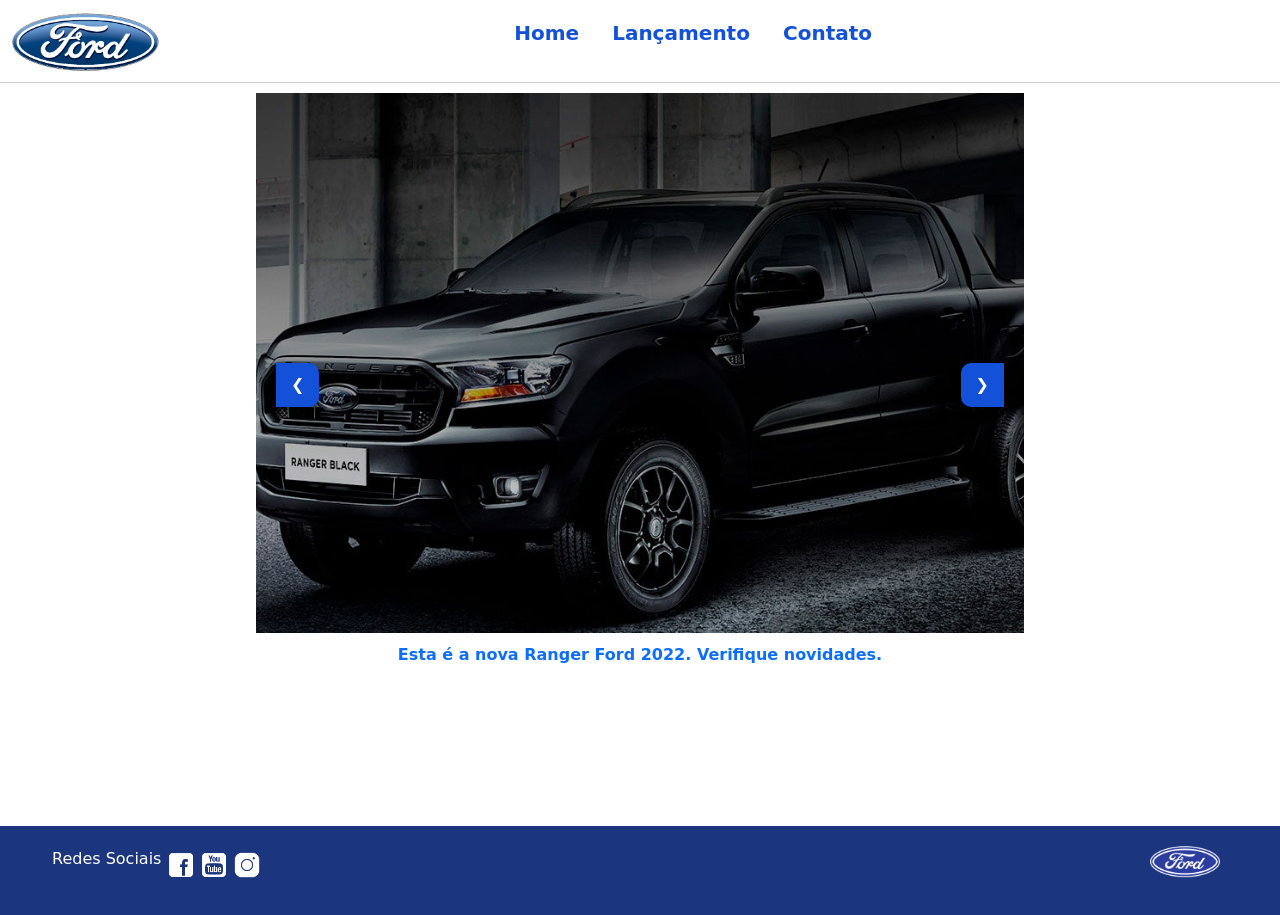
<file: Desafio_Javascript_Danielaofc/index.html>
<!DOCTYPE html>
<html lang="pt-br">
<head>
    <meta charset="UTF-8">
    <meta http-equiv="X-UA-Compatible" content="IE=edge">
    <meta name="viewport" content="width=device-width, initial-scale=1.0">
    <title>Ford</title>    
    <link href="css/reset.css" rel="stylesheet">
    <link href="css/style.css" rel="stylesheet">
    <link href="https://cdn.jsdelivr.net/npm/bootstrap@5.3.8/dist/css/bootstrap.min.css" rel="stylesheet" integrity="sha384-sRIl4kxILFvY47J16cr9ZwB07vP4J8+LH7qKQnuqkuIAvNWLzeN8tE5YBujZqJLB" crossorigin="anonymous">
    <script src="js/carousel.js"></script>
</head>
<body>
    <header>       
        <div>
        <img src="img/logo-ford-256.png" width="150" class="logo" />              
        </div>
        <nav>
            <ul>
                <li>
                    <a href="index.html">Home</a>
                </li>
                <li>
                    <a href="lancamento.html">Lançamento</a>
                </li>
                <li>
                    <a href="contato.html">Contato</a>
                </li>
            </ul>
        </nav>
    </header>
       <main>
        <main>
    <div id="carousel" class="carousel-container">
        
        <button class="prev-btn" onclick="mudarSlide(-1)">&#10094;</button>
        
        <button class="next-btn" onclick="mudarSlide(1)">&#10095;</button>
        
    </div>

    <div id="carousel-title"></div>

    <script>
        window.carouselArr = window.carouselArr || [];
        
        carouselArr.push(new Carousel("img/imagem_1.jpg", "Esta é a nova Ranger Ford 2022. Verifique novidades.", "lancamento.html"));
        carouselArr.push(new Carousel("img/imagem_2.jpg", "Ford a nossa história", "#"));
        carouselArr.push(new Carousel("img/imagem_3.jpg", "Nova Ford Bronco Sport 2022", "lancamento.html"));
        
        Carousel.Start(carouselArr);
    </script>
</main>
    </main>
    <footer>
        <nav id="social">
            <ul>
                <li><span class="redesociais">Redes Sociais</span></li>
                <li><a href="#" title="Facebook"><img src="img/facebook-50.png"></a></li>
                <li><a href="#" title="YouTube"><img src="img/youtube-squared-50.png"></a></li>
                <li><a href="#" title="Instagram"><img src="img/instagram-logo-50.png"></a></li>
            </ul>
        </nav>
        <div>
           <img src="img/ford-96.png" width="70"  />
        </div>
    </footer>    
</body>
</html>
</file>
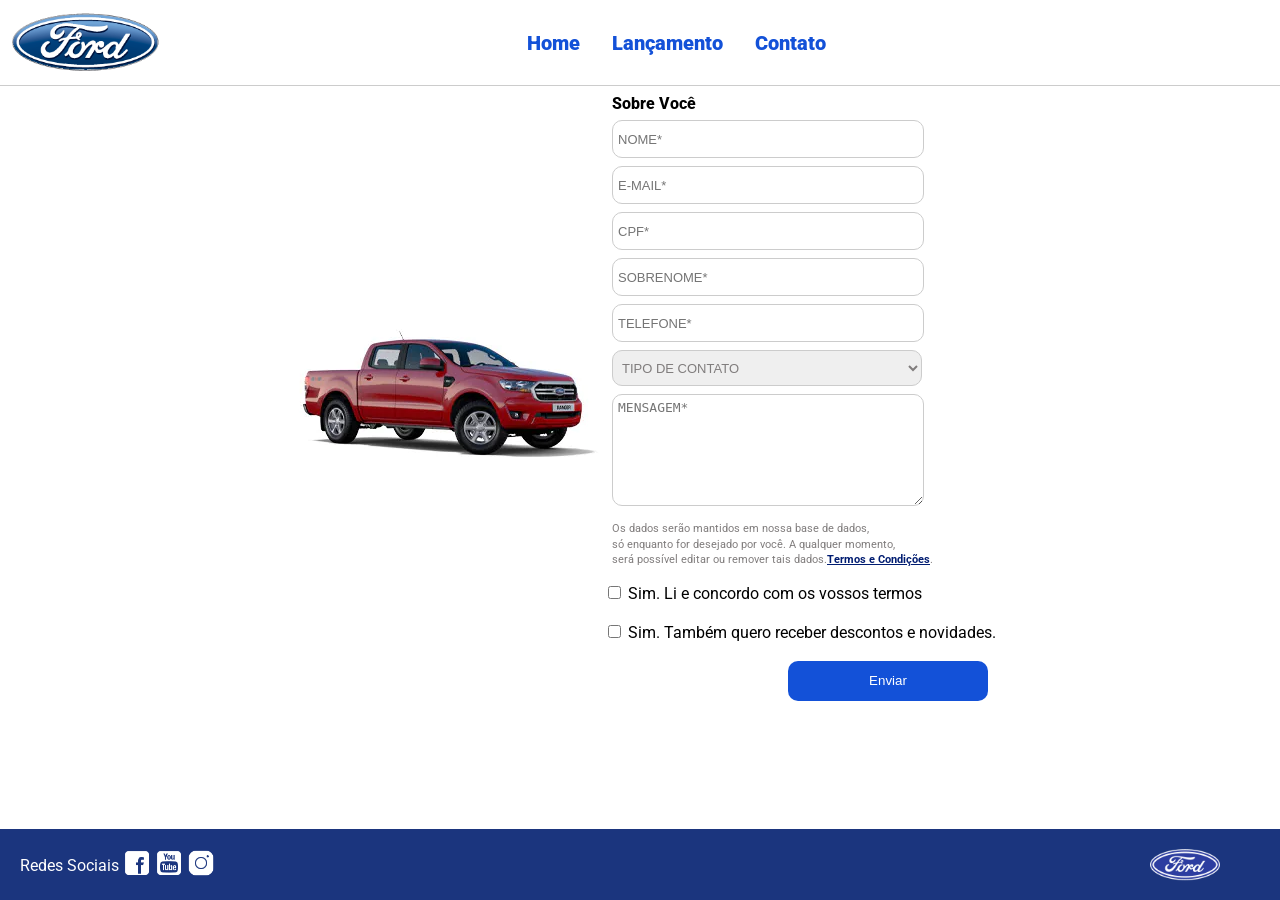
<file: Desafio_Javascript_Danielaofc/contato.html>
<!DOCTYPE html>
<html lang="pt-br">
<head>
    <meta charset="UTF-8">
    <meta http-equiv="X-UA-Compatible" content="IE=edge">
    <meta name="viewport" content="width=device-width, initial-scale=1.0">
    <title>Ford</title>    
    <link href="css/reset.css" rel="stylesheet">
    <link href="css/style.css" rel="stylesheet">
    <link href="css/form.css" rel="stylesheet">
    <script src="js/form.js" defer></script>
</head>
<body>
    <header>       
        <div>
            <img src="img/logo-ford-256.png" width="150" class="logo" />
        </div>
        <nav>
            <ul>
                <li>
                    <a href="index.html">Home</a>
                </li>
                <li>
                    <a href="lancamento.html">Lançamento</a>
                </li>
                <li>
                    <a href="contato.html">Contato</a>
                </li>
            </ul>
        </nav>
    </header>
    <main>
        <div class="forms">
            <div class="img-form">
                <img src="img/xls 2.2 diesel.jpg">
            </div>
            <div>
                <h2 class="titulo">Sobre Você</h2>
            <form onsubmit="Post(this);" id="forms">
                <input type="text" name="nome" placeholder="NOME*" class="fordform" id="nomeid" required>
                <input type="text" name="email" placeholder="E-MAIL*" class="fordform" required>
                <input type="text" name="CPF" placeholder="CPF*" class="fordform" required>
                <input type="text" name="sobrenome" placeholder="SOBRENOME*" class="fordform" required>
                <input type="text" name="telefone" placeholder="TELEFONE*" class="fordform" required>
                <select name="contato" class="fordform" required>
                    <option selected>TIPO DE CONTATO</option>
                    <option>ELOGIO</option>
                    <option>RECLAMAÇÃO</option>
                    <option>SOLICITAÇÃO</option>
                </select>
                <textarea name="mensagem" placeholder="MENSAGEM*" id="mensagem"  class="fordform" required></textarea>
                <P class="lgpd-text">Os dados serão mantidos em nossa base de dados,<br> só enquanto for desejado por você. A qualquer momento,<br> será possível editar ou remover tais dados.<a href="https://www.ford.com.br/politica-de-privacidade/" id="linkTermos" target="_blank">Termos e Condições</a>.</P>
                <div class="lgpd-consentimento">
                    <div class="checkbox-group">
                        <input type="checkbox" id="chkTermos" name="aceite_termos">
                        <label for="chkTermos">
                            Sim. Li e concordo com os vossos termos
                        </label>
                    </div>
                    <div class="checkbox-group">
                        <input type="checkbox" id="chkNovidades" name="receber_novidades">
                        <label for="chkNovidades">
                            Sim. Também quero receber descontos e novidades.
                        </label>
                    </div>
                </div> <button type="submit" id="bt">Enviar</button>
            </form>
            </div>
        </div>
    </main>
    <footer>
        <nav id="social">
            <ul>
                <li><span class="redesociais">Redes Sociais</span></li>
                <li><a href="#" title="Facebook"><img src="img/facebook-50.png"></a></li>
                <li><a href="#" title="YouTube"><img src="img/youtube-squared-50.png"></a></li>
                <li><a href="#" title="Instagram"><img src="img/instagram-logo-50.png"></a></li>
            </ul>
        </nav>
        <div>
           <img src="img/ford-96.png" width="70"  />
        </div>
    </footer>    
</body>
</html>
</file>
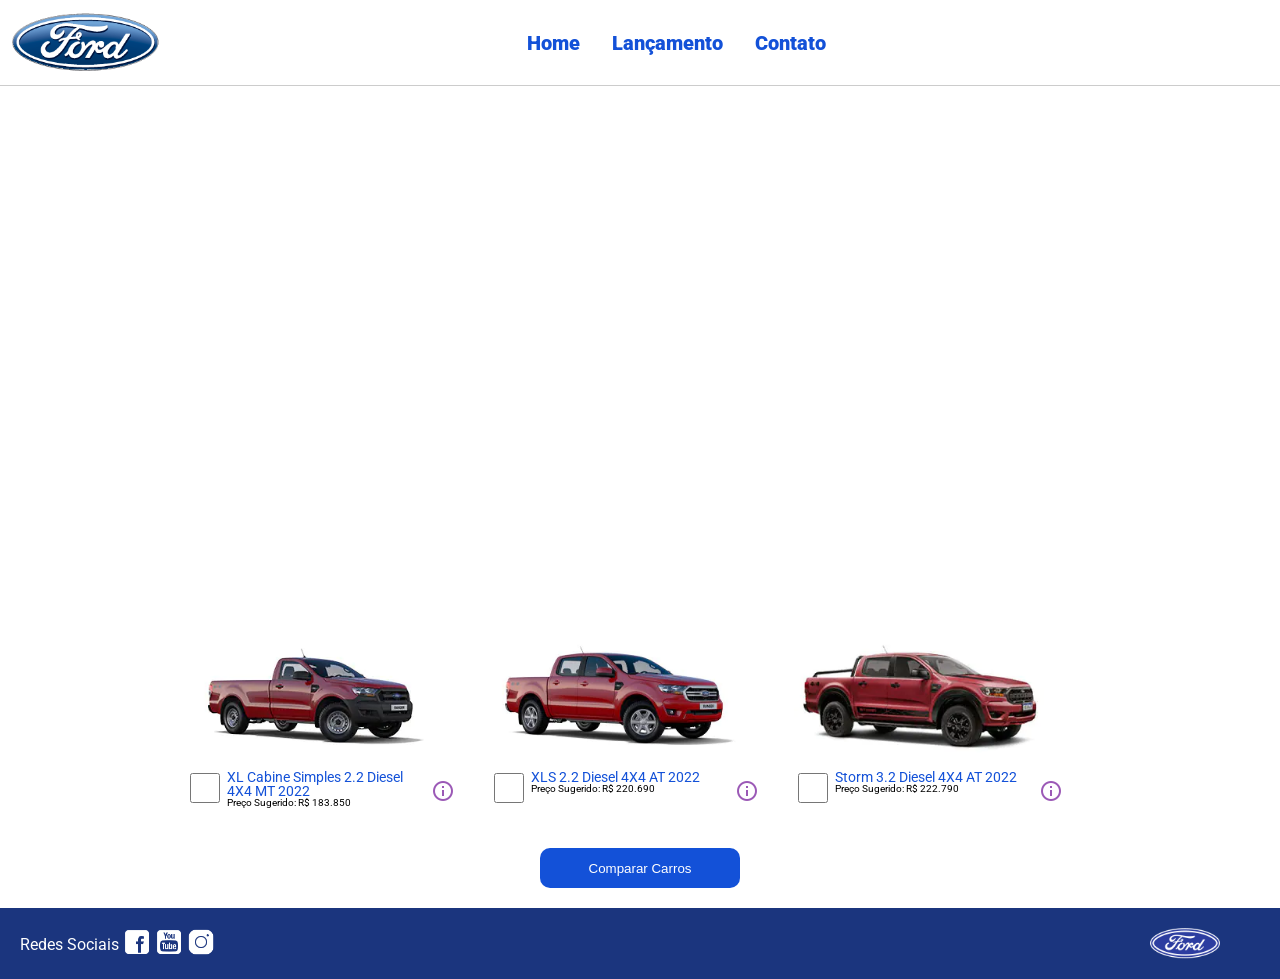
<file: Desafio_Javascript_Danielaofc/lancamento.html>
<!DOCTYPE html>
<html lang="pt-br">
<head>
    <meta charset="UTF-8">
    <meta http-equiv="X-UA-Compatible" content="IE=edge">
    <meta name="viewport" content="width=device-width, initial-scale=1.0">
    <title>Ford</title>    
    <link href="css/reset.css" rel="stylesheet">
    <link href="css/style.css" rel="stylesheet">
    <link href="css/lancamento.css" rel="stylesheet">
    <script src="js/compare.js"></script>
</head>
<body>
    <header>       
        <div>
            <img src="img/logo-ford-256.png" width="150" class="logo" />
        </div>
        <nav>
            <ul>
                <li>
                    <a href="index.html">Home</a>
                </li>
                <li>
                    <a href="lancamento.html">Lançamento</a>
                </li>
                <li>
                    <a href="contato.html">Contato</a>
                </li>
            </ul>
        </nav>

    </header>
    <main>
        <div>
            <iframe style = "display: block; margin-bottom: 30px; margin-left: auto; margin-right: auto; width: 100%;
            height: 500px;" src="https://www.youtube-nocookie.com/embed/vQsryuNmsL0?controls=0&autoplay=1&modestbranding=0&loop=1&mute=1&rel=0&hd=1" title="YouTube video player" frameborder="0" allow="accelerometer; autoplay; clipboard-write; encrypted-media; gyroscope; picture-in-picture" allowfullscreen></iframe>
        </div>
        <div>
            <ul class="modelcars">
                <li> 
                    <img src="img/XL Cabine.jpg" class="photocar">
                    <div class="infocar">
                        <div>
                            <input type="checkbox" value="car1" class="checkbox" onchange="SetCarToCompare(this, new Car('XL Cabine Simples 2.2 Diesel 4X4 MT 2022', 183850, 511, 1821, 232, 1234, 2.2, 160, 1420, 'Aço Estampado 16', 'img/XL Cabine.jpg'));">
                        </div>
                        <div class="info">
                            <span class="textmodel">XL Cabine Simples 2.2 Diesel 4X4 MT 2022</span>
                            <span class="textprice">Preço Sugerido: R$ 183.850</span>
                        </div>
                        <div>
                            <img src="img/info.png">
                        </div>
                    </div>
                </li>
                <li>
                    <img src="img/xls 2.2 diesel.jpg" class="photocar">
                    <div class="infocar">
                        <div>
                            <input type="checkbox" value="car1" class="checkbox" onchange="SetCarToCompare(this, new Car('XLS 2.2 Diesel 4X4 AT 2022', 220690, 511, 1821, 232, 1076, 2.2, 160, 1180, 'Aço Estampado 16', 'img/xls 2.2 diesel.jpg'));">
                        </div>
                        <div class="info">
                            <span class="textmodel">XLS 2.2 Diesel 4X4 AT 2022</span>
                            <span class="textprice">Preço Sugerido: R$ 220.690</span>
                        </div>
                        <div>
                            <img src="img/info.png">
                        </div>
                    </div>
                </li>
                <li>
                    <img src="img/storm.jpg" class="photocar">
                    <div class="infocar">
                        <div>
                            <input type="checkbox" value="car1" class="checkbox" onchange="SetCarToCompare(this, new Car('Storm 3.2 Diesel 4X4 AT 2022', 222790, 511, 1821, 232, 1040, 3.2, 200, 1180, 'Liga Leve 17', 'img/storm.jpg'));">
                        </div>
                        <div class="info">
                            <span class="textmodel">Storm 3.2 Diesel 4X4 AT 2022</span>
                            <span class="textprice">Preço Sugerido: R$ 222.790</span>
                        </div>
                        <div>
                            <img src="img/info.png">
                        </div>
                    </div>
                </li>
            </ul>
        </div>
        <div style="text-align: center;padding-bottom: 20px;">
            <button type="button" style="height: 40px; width: 200px;" onclick="ShowCompare()">Comparar Carros</button>
        </div> 
    </main>
    <footer>
        <nav id="social">
            <ul>
                <li><span class="redesociais">Redes Sociais</span></li>
                <li><a href="#" title="Facebook"><img src="img/facebook-50.png"></a></li>
                <li><a href="#" title="YouTube"><img src="img/youtube-squared-50.png"></a></li>
                <li><a href="#" title="Instagram"><img src="img/instagram-logo-50.png"></a></li>
            </ul>
        </nav>
        <div>
           <img src="img/ford-96.png" width="70"  />
        </div>
    </footer> 
    <div id="compare">
        <table>
            <tbody>
            <tr >
            <td>&nbsp;</td>
            <td id="compare_image_0"></td>
            <td id="compare_image_1"></td>
            </tr>
            <tr >
            <td>Modelo</td>
            <td id="compare_modelo_0"></td>
            <td id="compare_modelo_1"></td>
            </tr>
            <tr >
            <td>Altura da ca&ccedil;amba (mm)</td>
            <td id="compare_alturacacamba_0"></td>
            <td id="compare_alturacacamba_1"></td>
            </tr>
            <tr >
            <td >Altura do ve&iacute;culo (mm)</td>
            <td id="compare_alturaveiculo_0"></td>
            <td id="compare_alturaveiculo_1"></td>
            </tr>
            <tr>
            <td>Altura livre do solo (mm)</td>
            <td id="compare_alturasolo_0"></td>
            <td id="compare_alturasolo_1"></td>
            </tr>
            <tr >
            <td >Capacidade de carga (Kg)</td>
            <td id="compare_capacidadecarga_0"></td>
            <td id="compare_capacidadecarga_1"></td>
            </tr>
            <tr >
            <td >Motor</td>
            <td id="compare_motor_0"></td>
            <td id="compare_motor_1"></td>
            </tr>
            <tr >
            <td >Pot&ecirc;ncia (cv)</td>
            <td id="compare_potencia_0"></td>
            <td id="compare_potencia_1"></td>
            </tr>
            <tr >
            <td >Volume de ca&ccedil;amba (L)</td>
            <td id="compare_volumecacamba_0"></td>
            <td id="compare_volumecacamba_1"></td>
            </tr>
            <tr >
            <td >Roda</td>
            <td id="compare_roda_0"></td>
            <td id="compare_roda_1"></td>
            </tr>
            <tr >
            <td >Pre&ccedil;o</td>
            <td id="compare_preco_0"></td>
            <td id="compare_preco_1"></td>
            </tr>
            </tbody>
            
        </table>
        <div style="text-align: center;padding-bottom: 20px;">
            <button type="button" style="height: 40px; width: 200px;" onclick="HideCompare()">Fechar</button>
        </div> 
    </div>   
</body>
</html>
</file>
<file: Desafio_Javascript_Danielaofc/css/style.css>
@import url('https://fonts.googleapis.com/css2?family=Roboto:wght@300&display=swap');

body {
    background: #FFFFFF;
    height: 100%;
    font-family: 'Roboto', sans-serif;
}

html {
    height: 100%;
}

div#carousel {
    position: relative;
    height: 60vh;
    width: 60%;
    margin-left: auto;
    margin-right: auto;
    max-height: 628px;
    -webkit-transition: all .3s ease-in-out;
    -moz-transition: all .3s ease-in-out;
    transition: all .3s ease-in-out;
}

div#carousel-title a {
    text-decoration: none;
}

div#carousel-title  {
    display: block;
    text-align: center;
    margin-top: 10px;
    margin-bottom: 10px;
    font-weight: bold;
}

header ul {
    text-align: center;
    margin-left: auto;
    margin-right: auto;
    display: block;
}

ul {
	display: inline-block;
}

header {
    background: #FFFFFF;
    border-bottom: 1px solid #ccc;
    margin-bottom: 10px;
    padding: 10px;
}

header div {
    display: inline;
    vertical-align: middle;
}

header nav {
    display: inline-block;
    vertical-align: middle;
    width: 80vw;
}

header nav a {
    color: #1351d8;
    font-size: 20px;
    text-decoration: none;
    font-weight: 900;
    margin-left: 14px;
    margin-right: 14px;
}

header nav a:hover {
    color: #1b357e;
    text-decoration: none;
    font-weight: 900;
}

nav li {
    display: inline;
    list-style: none;
}

main {
    min-height: calc(100% - 167px);
}

nav#social {
    display: inline;
    width: 80%;
}

nav#social ul img {
    width: 28px;
}

span.redesociais {
    color: #ffffff;
    vertical-align: super;
}

footer {
    background: #1B357E;
    padding: 20px;
}

footer div {
    display: inline;
    float: right;
    margin-right: 40px;
}

button:hover {
    background: #1b357e;
}
button {
    background: #1351d8;
    color: #fff;
    border: 0px;
    border-radius: 10px;
}

.prev-btn {
    position: absolute;
    top: 50%;
    left: -40px;
    margin-left: 60px;
    padding: 10px 15px;
    border-radius: 0% 10px 10px 0%;
}

.next-btn {
    position: absolute;
    top: 50%;
    right: -40px;
    margin-right: 60px; 
    padding: 10px 15px;
    border-radius: 10px 0% 0% 10px;
}
</file>
<file: Desafio_Javascript_Danielaofc/css/form.css>
.fordform {
    display: block;
    width: 300px;
    border: 1px solid #cccccc;
    border-radius: 10px;
    height: 26px;
    margin: 8px;
    font-size: 13px;
    padding: 5px;
}
#mensagem{
    height: 100px;
}
select.fordform {
    width: 310px;
    height: 36px;
    color: #807d7d;
}

input:focus-visible {
    outline: none;
}

select:focus-visible {
    outline: none;

}

main div {
    text-align: left;

}

.forms {
    display:flex;
    text-align: center;
    justify-content: center;
    align-items: center;
}

h2 {
    text-align: left;
    font-weight: 800;
}




button {
    width: 200px;
    height: 40px;
    margin-right: 8px;
    float: right;
}

.titulo {
    margin-left: 8px;
}
.lgpd-text {
    font-size: 11px;
    color: #807d7d;
    line-height: 1.4;
    margin: 15px 8px;
    text-align: left;
    
}

.lgpd-text a {
    color: #001c71;
    text-decoration: underline;
    font-weight: bold;
}

.lgpd-consentimento {
    display: flex;
    flex-direction: column;
}

.checkbox-group{
    margin-bottom:20px;

}
</file>
<file: Desafio_Javascript_Danielaofc/css/lancamento.css>
ul.modelcars {
    display: block;
    text-align: center;
    margin-bottom: 40px;
}

ul.modelcars li {
    display: inline-block;
    text-align: left;
    width: 300px;
    vertical-align: top;
}

img.photocar {
    display: block;
    width: 250px;
}

.checkbox {
    width: 30px;
    height: 30px;
    border: 1px solid #1b357e;
}

.infocar div {
    display: inline-block;
}

.info {
    width: 200px;
    vertical-align: top;
}

.textmodel {
    display: block;
    text-align: left;
    font-size: 14px;
    color: #1351d8;
    
}
.textprice {
    display: block;
    text-align: left;
    font-size: 10px;
}

table {
    border-collapse: collapse;
    width: 80%;
    margin-left: auto;
    margin-right: auto;
    margin-top: 2vh;
    margin-bottom: 10px;
  }
  
  th, td {
    text-align: left;
    padding: 8px;
  }

  td:nth-child(1) {  
    font-weight: 700;
    width: 40%;
  }

  tr:nth-child(even) {background-color: #f2f2f2;}

div#compare {
    position: absolute;
    display: none;
    width: 50vw;
    max-width: 800px;
    min-width: 400px;
    height: 80vh;
    max-height: 700px;
    min-height: 350px;
    background: #fff;
    top: calc(100vh - 80%);
    left: 25vw;
    border-radius: 10px;
    padding: 10px;
    -webkit-box-shadow: 1px 1px 6px 0px rgb(0 0 0 / 34%);
    box-shadow: 1px 1px 6px 0px rgb(0 0 0 / 34%);
}
</file>
